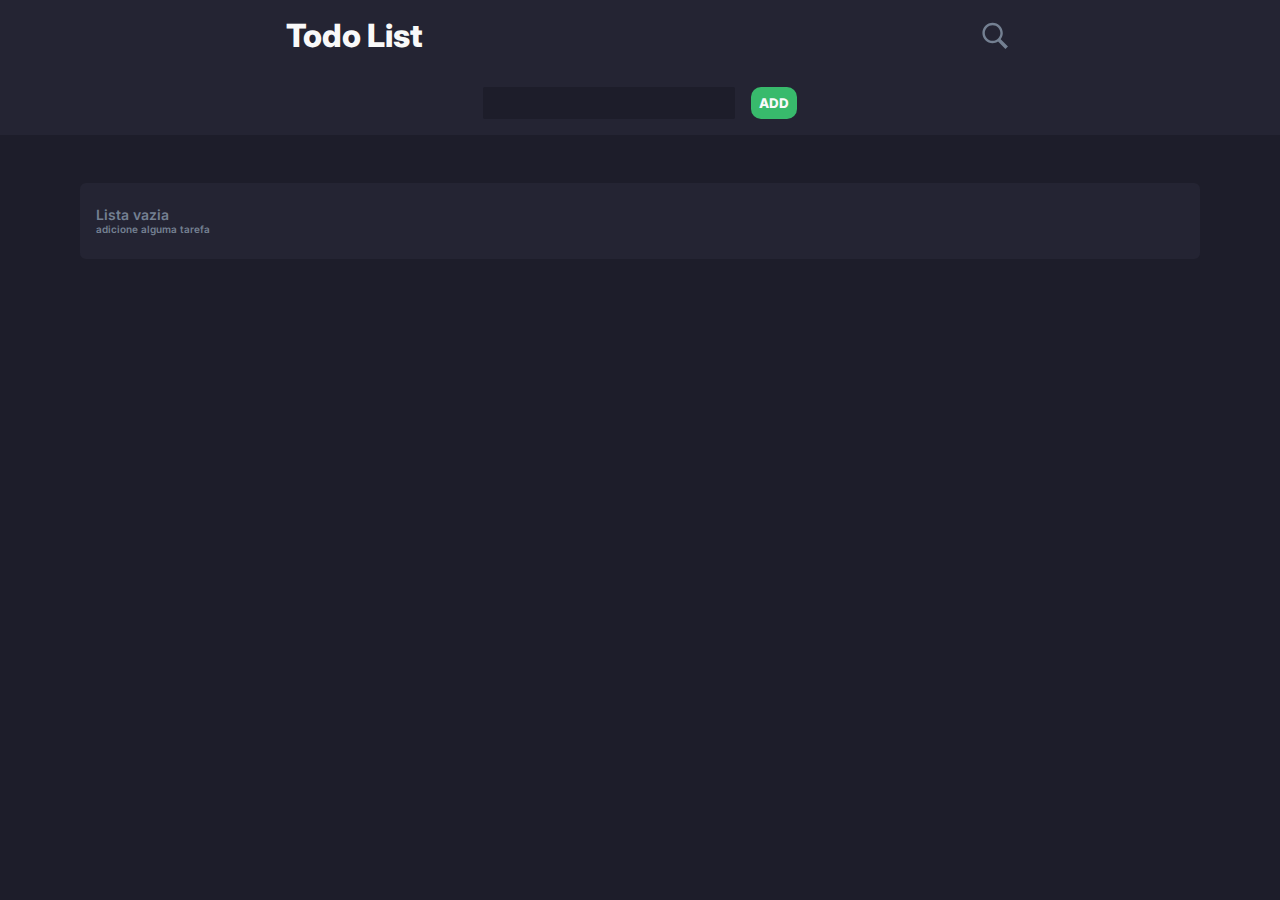
<file: P.L-projeto_final/index.html>
<!DOCTYPE html>
<html lang="en">
  <head>
    <meta charset="UTF-8" />
    <meta name="viewport" content="width=device-width, initial-scale=1.0" />
    <link rel="stylesheet" type="text/css" href="style.css" />
    <title>Final Project</title>
  </head>
  <body>
    <header class="header-container">
      <h1 class="" id="title">Todo List</h1>
      <button class="search-button" id="open-search-button">
        <svg
          xmlns="http://www.w3.org/2000/svg"
          x="0px"
          y="0px"
          width="30"
          height="30"
          viewBox="0 0 50 50"
        >
          <path
            d="M 21 3 C 11.601563 3 4 10.601563 4 20 C 4 29.398438 11.601563 37 21 37 C 24.355469 37 27.460938 36.015625 30.09375 34.34375 L 42.375 46.625 L 46.625 42.375 L 34.5 30.28125 C 36.679688 27.421875 38 23.878906 38 20 C 38 10.601563 30.398438 3 21 3 Z M 21 7 C 28.199219 7 34 12.800781 34 20 C 34 27.199219 28.199219 33 21 33 C 13.800781 33 8 27.199219 8 20 C 8 12.800781 13.800781 7 21 7 Z"
          ></path>
        </svg>
      </button>
      <input class="input-text hidden" id="search-input" type="text" placeholder="Busque por um ID">
      <button class="search-button hidden" id="search-button">
        <svg
          xmlns="http://www.w3.org/2000/svg"
          x="0px"
          y="0px"
          width="30"
          height="30"
          viewBox="0 0 50 50"
        >
          <path
            d="M 21 3 C 11.601563 3 4 10.601563 4 20 C 4 29.398438 11.601563 37 21 37 C 24.355469 37 27.460938 36.015625 30.09375 34.34375 L 42.375 46.625 L 46.625 42.375 L 34.5 30.28125 C 36.679688 27.421875 38 23.878906 38 20 C 38 10.601563 30.398438 3 21 3 Z M 21 7 C 28.199219 7 34 12.800781 34 20 C 34 27.199219 28.199219 33 21 33 C 13.800781 33 8 27.199219 8 20 C 8 12.800781 13.800781 7 21 7 Z"
          ></path>
        </svg>
      </button>
    </header>
    <main>
      <section>
        <div class="add-container" id="add-container">
          <input id="text-input" class="input-text" type="text" />
          <button id="add-button" class="ok-button" >ADD
          </button>
          <input id="text-update" class="input-text hidden" type="text" />
          <button id="update-button" class="ok-button hidden" >UPDATE</button>
        </div>
        <div class="list-container">
          <div class="task-list-container" id="task-list-container"></div>
        </div>
      </section>
    </main>
    <script src="index.js"></script>
  </body>
</html>
</file>
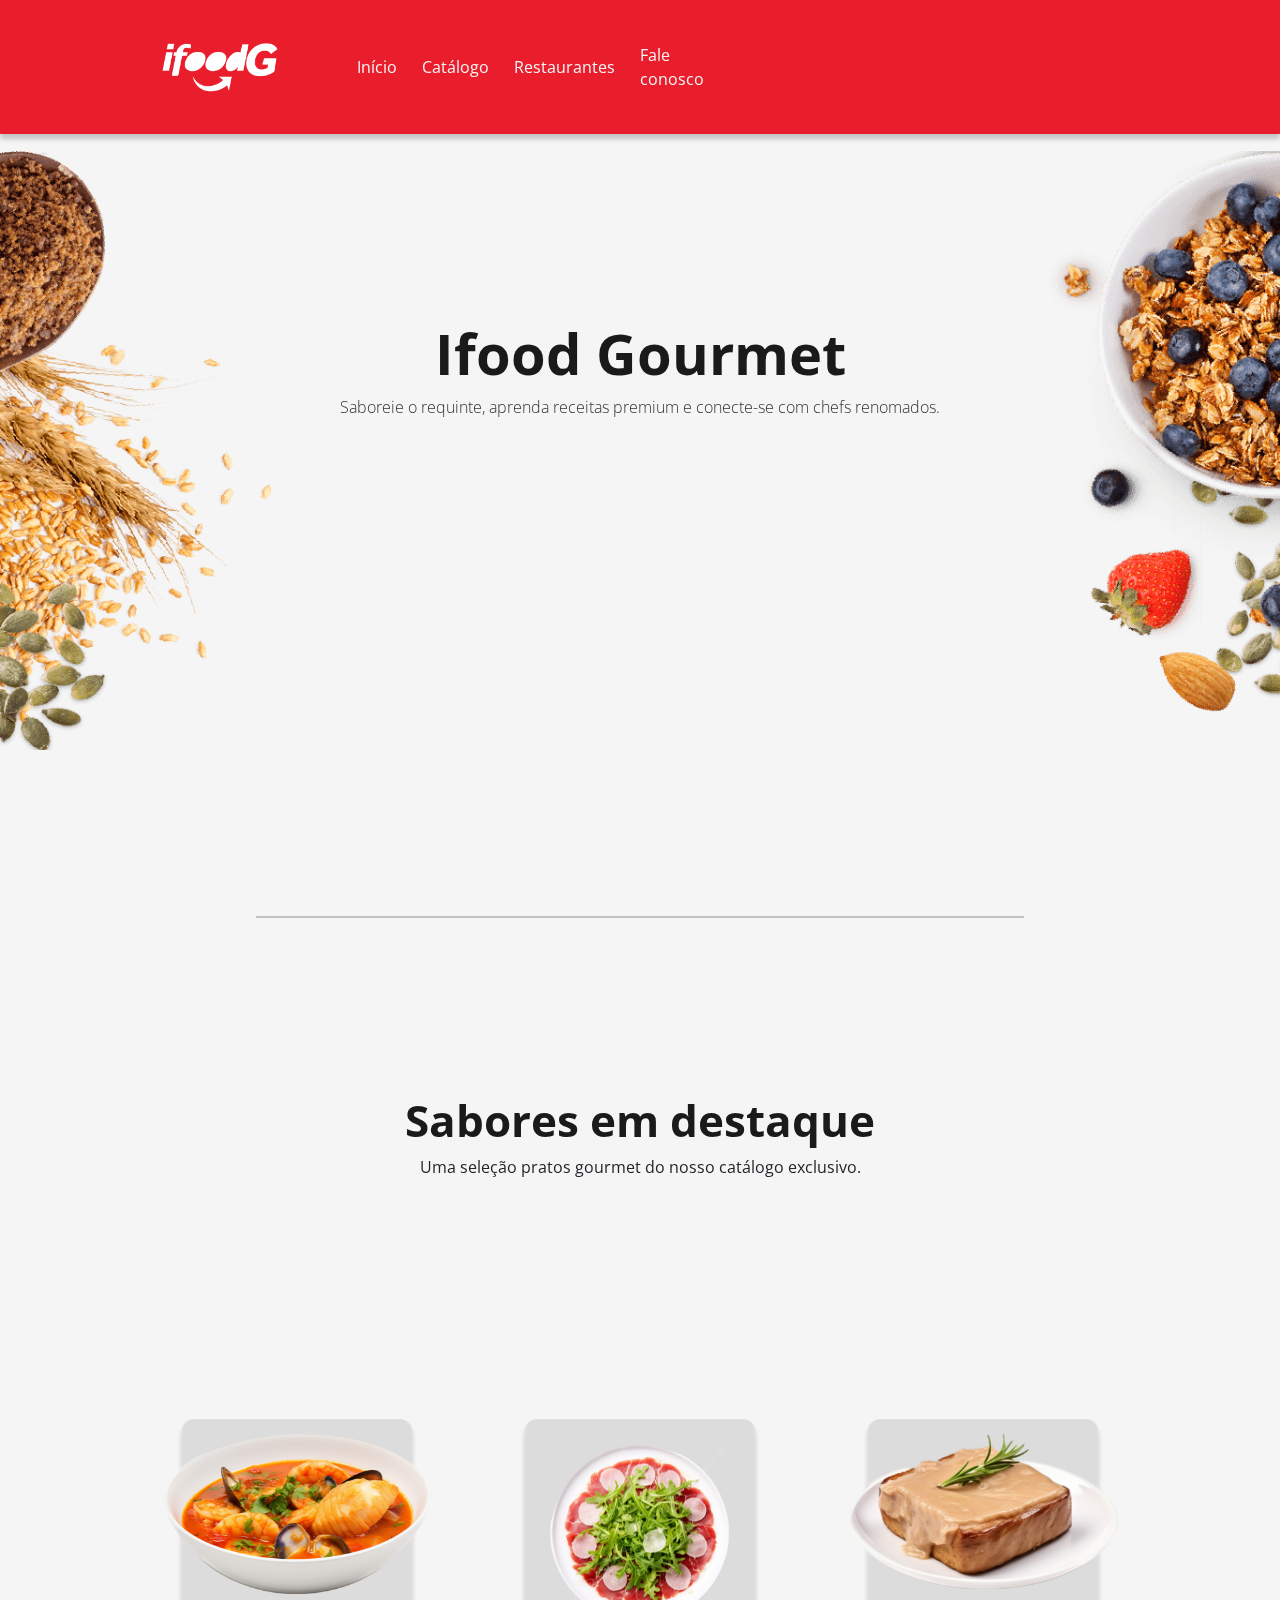
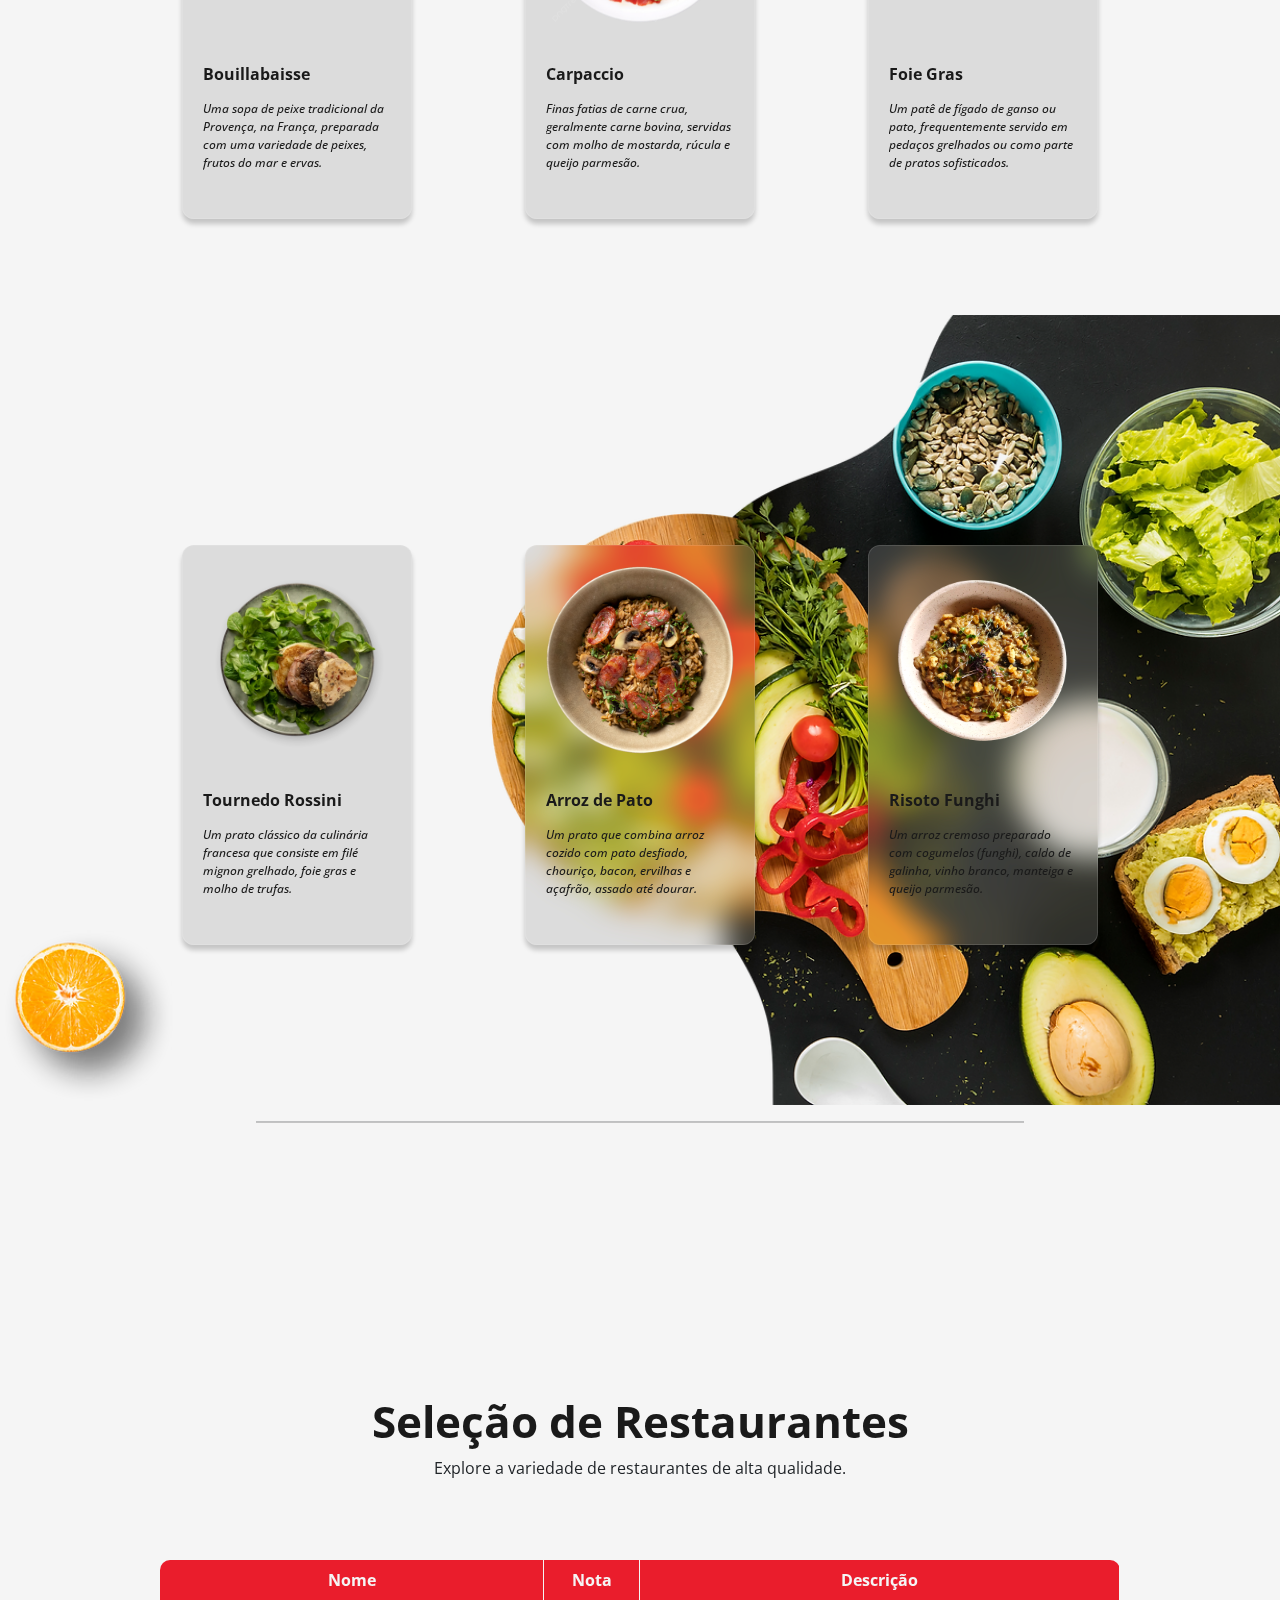
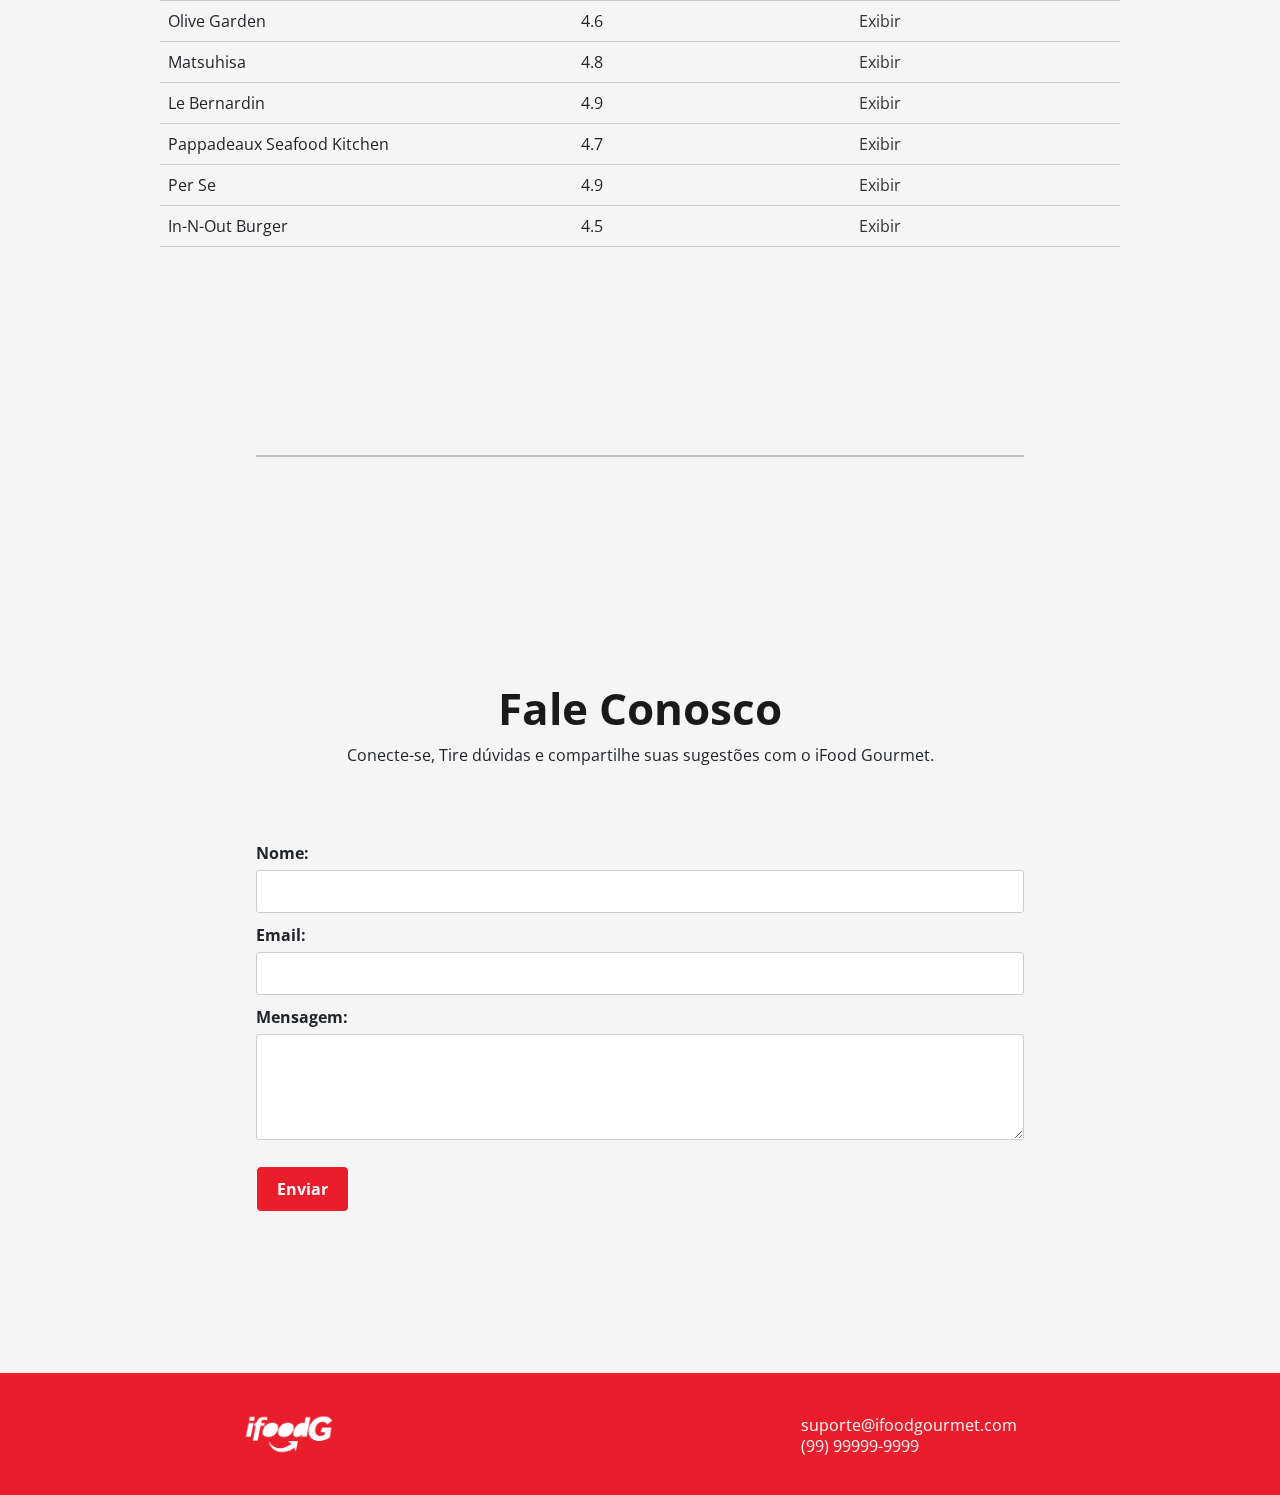
<file: projeto_final/index.html>
<!DOCTYPE html>
<html lang="en">
  <head>
    <meta charset="UTF-8" />
    <meta
      name="description"
      content="Explore sabores únicos, aprenda com receitas premium, conecte-se com a comunidade iFood e assista chefs renomados ao vivo. Uma nova dimensão gastronômica com iFood Gourmet."
    />
    <meta name="viewport" content="width=device-width, initial-scale=1.0" />
    <title>Ifood Gourmet: Explore, aprenda, desfrute</title>
    <link
      rel="stylesheet"
      href="https://cdn.jsdelivr.net/npm/bootstrap@5.3.0/dist/css/bootstrap.min.css"
    />
    <link rel="stylesheet" href="style.css" />
  </head>
  <body>
    <header>
      <div class="logo-container">
        <img src="assets/ifoodglogo.png" alt="" />
      </div>
      <div class="items-container">
        <ul>
          <li><a href="#home">Início</a></li>
          <li><a href="#catalog">Catálogo</a></li>
          <li><a href="#restaurants">Restaurantes</a></li>
          <li><a href="#contact">Fale conosco</a></li>
        </ul>
      </div>
      <div class="mobile-items-container">
        <input type="checkbox" id="menu-toggle" />
        <label for="menu-toggle" class="menu-button">
          <div class="bar"></div>
          <div class="bar"></div>
          <div class="bar"></div>
        </label>
        <nav>
          <ul>
            <li><a href="#home">Início</a></li>
            <li><a href="#catalog">Catálogo</a></li>
            <li><a href="#restaurants">Restaurantes</a></li>
            <li><a href="#contact">Fale conosco</a></li>
          </ul>
        </nav>
      </div>
    </header>

    <main>
      <section id="home" class="home-section">
        <div class="home-title">
          <h1>Ifood Gourmet</h1>
        </div>
        <div class="home-desc">
          <p>
            Saboreie o requinte, aprenda receitas premium e conecte-se com
            chefs renomados.
          </p>
        </div>
      </section>
      <div class="separator">
        <hr />
      </div>
      <section id="catalog" class="catalog-section">
        <div class="catalog-header">
          <h2>Sabores em destaque</h2>
          <p>Uma seleção pratos gourmet do nosso catálogo exclusivo.</p>
        </div>
        <div
          id="carouselExampleAutoplaying"
          class="carousel slide d-md-none"
          data-bs-ride="carousel"
        >
          <div class="carousel-inner">
            <div class="carousel-item active">
              <div class="card-carousel-container">
                <div class="card-container">
                  <div class="card-img">
                    <img src="assets/carpaccio.png" alt="prato de comida" />
                  </div>
                  <div class="card-item">
                    <h3>Carpaccio</h3>
                    <div class="card-item-desc-container">
                      <p>
                        Finas fatias de carne crua, geralmente carne bovina,
                        servidas com molho de mostarda, rúcula e queijo
                        parmesão.
                      </p>
                    </div>
                  </div>
                </div>
              </div>
            </div>
            <div class="carousel-item">
              <div class="card-carousel-container">
                <div class="card-container">
                  <div class="card-img">
                    <img src="assets/foie-gras.webp" alt="prato de comida" />
                  </div>
                  <div class="card-item">
                    <h3>Foie Gras</h3>
                    <div class="card-item-desc-container">
                      <p>
                        Um patê de fígado de ganso ou pato, frequentemente
                        servido em pedaços grelhados ou como parte de pratos
                        sofisticados.
                      </p>
                    </div>
                  </div>
                </div>
              </div>
            </div>
            <div class="carousel-item">
              <div class="card-carousel-container">
                <div class="card-container">
                  <div class="card-img">
                    <img
                      src="assets/bouillabaisse.webp"
                      alt="prato de comida"
                    />
                  </div>
                  <div class="card-item">
                    <h3>Bouillabaisse</h3>
                    <div class="card-item-desc-container">
                      <p>
                        Uma sopa de peixe tradicional da Provença, na França,
                        preparada com uma variedade de peixes, frutos do mar e
                        ervas.
                      </p>
                    </div>
                  </div>
                </div>
              </div>
            </div>
            <div class="carousel-item">
              <div class="card-carousel-container">
                <div class="card-container">
                  <div class="card-img">
                    <img
                      src="assets/tournedo-rossini.webp"
                      alt="prato de comida"
                    />
                  </div>
                  <div class="card-item">
                    <h3>Tournedo Rossini</h3>
                    <div class="card-item-desc-container">
                      <p>
                        Um prato clássico da culinária francesa que consiste em
                        filé mignon grelhado, foie gras e molho de trufas.
                      </p>
                    </div>
                  </div>
                </div>
              </div>
            </div>
            <div class="carousel-item">
              <div class="card-carousel-container">
                <div class="card-container">
                  <div class="card-img">
                    <img src="assets/arroz-de-pato.png" alt="prato de comida" />
                  </div>
                  <div class="card-item">
                    <h3>Arroz de Pato</h3>
                    <div class="card-item-desc-container">
                      <p>
                        Um prato que combina arroz cozido com pato desfiado,
                        chouriço, bacon, ervilhas e açafrão, assado até dourar.
                      </p>
                    </div>
                  </div>
                </div>
              </div>
            </div>
          </div>
          <button
            class="carousel-control-prev"
            type="button"
            data-bs-target="#carouselExampleAutoplaying"
            data-bs-slide="prev"
          >
            <span class="carousel-control-prev-icon" aria-hidden="true"></span>
            <span class="visually-hidden">Previous</span>
          </button>
          <button
            class="carousel-control-next"
            type="button"
            data-bs-target="#carouselExampleAutoplaying"
            data-bs-slide="next"
          >
            <span class="carousel-control-next-icon" aria-hidden="true"></span>
            <span class="visually-hidden">Next</span>
          </button>
        </div>
        <div class="catalog-desk">
          <div class="card-carousel-container">
            <div class="card-container">
              <div class="card-img">
                <img src="assets/bouillabaisse.webp" alt="prato de comida" />
              </div>
              <div class="card-item">
                <h3>Bouillabaisse</h3>
                <div class="card-item-desc-container">
                  <p>
                    Uma sopa de peixe tradicional da Provença, na França,
                    preparada com uma variedade de peixes, frutos do mar e
                    ervas.
                  </p>
                </div>
              </div>
            </div>
          </div>
          <div class="card-carousel-container">
            <div class="card-container">
              <div class="card-img">
                <img src="assets/carpaccio.png" alt="prato de comida" />
              </div>
              <div class="card-item">
                <h3>Carpaccio</h3>
                <div class="card-item-desc-container">
                  <p>
                    Finas fatias de carne crua, geralmente carne bovina,
                    servidas com molho de mostarda, rúcula e queijo parmesão.
                  </p>
                </div>
              </div>
            </div>
          </div>
          <div class="card-carousel-container">
            <div class="card-container">
              <div class="card-img">
                <img src="assets/foie-gras.webp" alt="prato de comida" />
              </div>
              <div class="card-item">
                <h3>Foie Gras</h3>
                <div class="card-item-desc-container">
                  <p>
                    Um patê de fígado de ganso ou pato, frequentemente servido
                    em pedaços grelhados ou como parte de pratos sofisticados.
                  </p>
                </div>
              </div>
            </div>
          </div>
          <div class="card-carousel-container">
            <div class="card-container">
              <div class="card-img">
                <img src="assets/tournedo-rossini.webp" alt="prato de comida" />
              </div>
              <div class="card-item">
                <h3>Tournedo Rossini</h3>
                <div class="card-item-desc-container">
                  <p>
                    Um prato clássico da culinária francesa que consiste em filé
                    mignon grelhado, foie gras e molho de trufas.
                  </p>
                </div>
              </div>
            </div>
          </div>
          <div class="card-carousel-container">
            <div class="card-container">
              <div class="card-img">
                <img src="assets/arroz-de-pato.png" alt="prato de comida" />
              </div>
              <div class="card-item">
                <h3>Arroz de Pato</h3>
                <div class="card-item-desc-container">
                  <p>
                    Um prato que combina arroz cozido com pato desfiado,
                    chouriço, bacon, ervilhas e açafrão, assado até dourar.
                  </p>
                </div>
              </div>
            </div>
          </div>
          <div class="card-carousel-container">
            <div class="card-container">
              <div class="card-img">
                <img src="assets/risoto-funghi.png" alt="prato de comida" />
              </div>
              <div class="card-item">
                <h3>Risoto Funghi</h3>
                <div class="card-item-desc-container">
                  <p>
                    Um arroz cremoso preparado com cogumelos (funghi), caldo de
                    galinha, vinho branco, manteiga e queijo parmesão.
                  </p>
                </div>
              </div>
            </div>
          </div>
        </div>
      </section>
      <div class="separator">
        <hr />
      </div>
      <section id="restaurants" class="restaurants-section">
        <div class="restaurants-header">
          <h2>Seleção de Restaurantes</h2>
          <p>Explore a variedade de restaurantes de alta qualidade.</p>
        </div>
        <table class="rest-table">
          <tr>
            <th>Nome</th>
            <th>Nota</th>
            <th>Descrição</th>
          </tr>

          <tr>
            <td>Olive Garden</td>
            <td>4.6</td>
            <td>
              <input
                type="checkbox"
                class="description-checkbox"
                id="description-olive-garden"
              />
              <label
                for="description-olive-garden"
                class="show-description-label"
                >Exibir</label
              >
              <div class="description-content">
                <p>
                  Restaurante italiano conhecido por suas massas e pães frescos.
                </p>
              </div>
            </td>
          </tr>

          <tr>
            <td>Matsuhisa</td>
            <td>4.8</td>
            <td>
              <input
                type="checkbox"
                class="description-checkbox"
                id="description-matsuhisa"
              />
              <label for="description-matsuhisa" class="show-description-label"
                >Exibir</label
              >
              <div class="description-content">
                <p>
                  Um restaurante de comida japonesa de alta qualidade criado
                  pelo renomado chef Nobu Matsuhisa.
                </p>
              </div>
            </td>
          </tr>

          <tr>
            <td>Le Bernardin</td>
            <td>4.9</td>
            <td>
              <input
                type="checkbox"
                class="description-checkbox"
                id="description-le-bernardin"
              />
              <label
                for="description-le-bernardin"
                class="show-description-label"
                >Exibir</label
              >
              <div class="description-content">
                <p>
                  Restaurante com três estrelas Michelin especializado em frutos
                  do mar e peixes.
                </p>
              </div>
            </td>
          </tr>
          <tr>
            <td>Pappadeaux Seafood Kitchen</td>
            <td>4.7</td>
            <td>
              <input
                type="checkbox"
                class="description-checkbox"
                id="description-pappadeaux"
              />
              <label for="description-pappadeaux" class="show-description-label"
                >Exibir</label
              >
              <div class="description-content">
                <p>
                  Um restaurante especializado em frutos do mar e culinária
                  cajun.
                </p>
              </div>
            </td>
          </tr>

          <tr>
            <td>Per Se</td>
            <td>4.9</td>
            <td>
              <input
                type="checkbox"
                class="description-checkbox"
                id="description-per-se"
              />
              <label for="description-per-se" class="show-description-label"
                >Exibir</label
              >
              <div class="description-content">
                <p>
                  Um renomado restaurante de alta gastronomia localizado em Nova
                  York.
                </p>
              </div>
            </td>
          </tr>

          <tr>
            <td>In-N-Out Burger</td>
            <td>4.5</td>
            <td>
              <input
                type="checkbox"
                class="description-checkbox"
                id="description-in-n-out"
              />
              <label for="description-in-n-out" class="show-description-label"
                >Exibir</label
              >
              <div class="description-content">
                <p>
                  Uma cadeia de fast food famosa por seus hambúrgueres e batatas
                  fritas.
                </p>
              </div>
            </td>
          </tr>
        </table>
      </section>
      <div class="separator">
        <hr />
      </div>
      <section id="contact" class="contact-section">
        <div class="contact-header">
          <h2>Fale Conosco</h2>
          <p>Conecte-se, Tire dúvidas e compartilhe suas sugestões com o iFood Gourmet.</p>
        </div>
        <div class="form-container">
          <form onsubmit="onSubmit()">
            <label for="name">Nome:</label>
            <input type="text" id="name" name="name" required />

            <label for="email">Email:</label>
            <input type="email" id="email" name="email" required />

            <label for="message">Mensagem:</label>
            <textarea id="message" name="message" rows="4" required></textarea>

            <button type="submit">Enviar</button>
          </form>
        </div>
      </section>
    </main>
    <footer>
      <div class="logo-container">
        <img src="assets/ifoodglogo.png" alt="" />
      </div>
      <div class="suport-container">
        <p>suporte@ifoodgourmet.com</p>
        <p>(99) 99999-9999</p>
      </div>
    </footer>
    <script>
      function onSubmit() {
        alert("Feedback enviado com sucesso!");
      }
    </script>
    <script src="https://code.jquery.com/jquery-3.6.0.min.js"></script>
    <script src="https://cdn.jsdelivr.net/npm/bootstrap@5.3.0/dist/js/bootstrap.bundle.min.js"></script>
  </body>
</html>
</file>
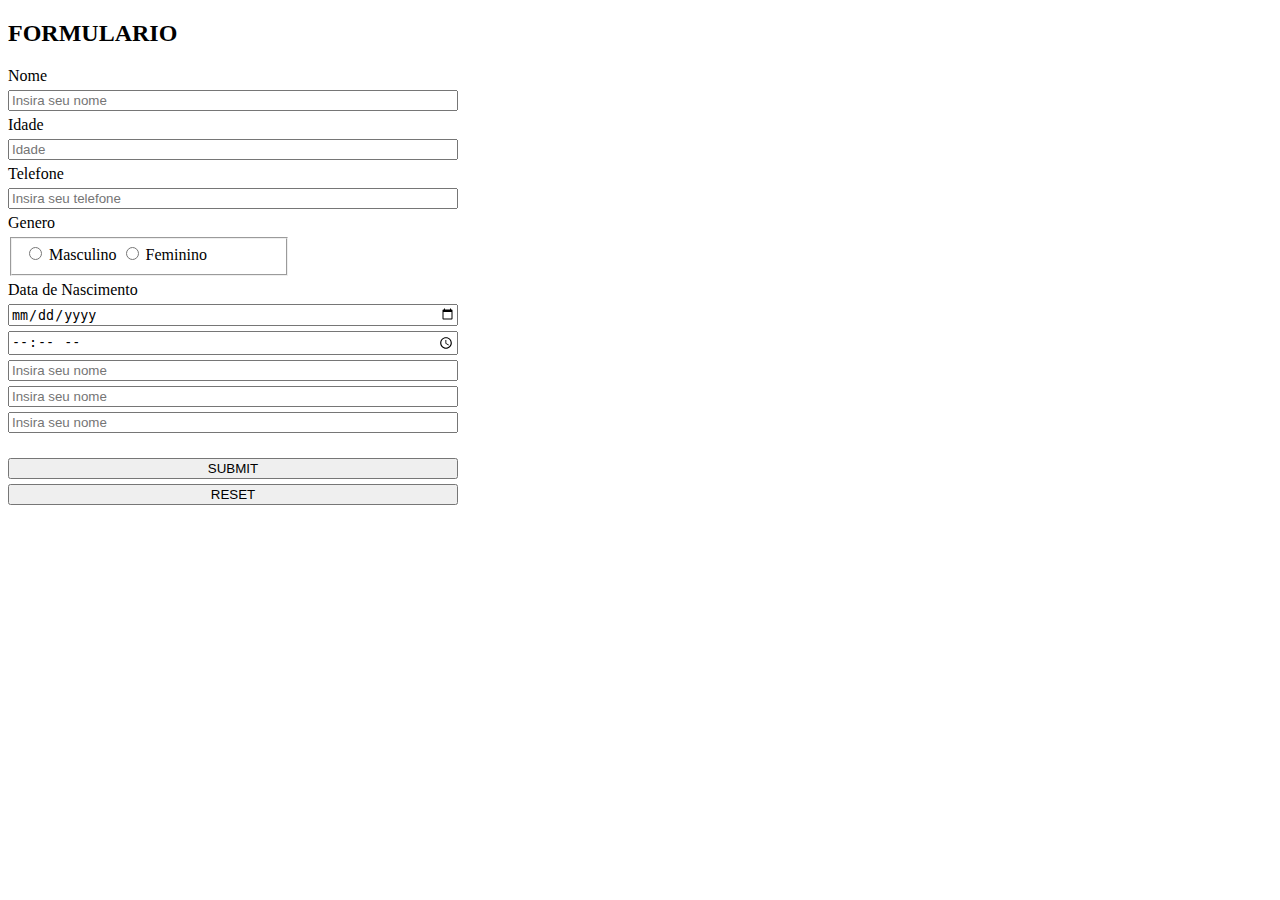
<file: aula02/ex02/index.html>
<!DOCTYPE html>
<html lang="en">
<head>
    <meta charset="UTF-8">
    <meta name="viewport" content="width=device-width, initial-scale=1.0">
    <title>Formulario</title>
</head>
<body>
    <h2>FORMULARIO</h2>
    <form action="submit" style="display: flex; flex-direction: column; width: 450px; gap: 5px;">
        <label for="nome"> Nome</label>
        <input type="text" name="nome" placeholder="Insira seu nome">
        <label for="idade"> Idade</label>
        <input type="text" name="idade" placeholder="Idade">
        <label for="tel"> Telefone</label>
        <input type="text" name="tel" placeholder="Insira seu telefone" required>
        <label for="genero"> Genero</label>
        <fieldset style="width: 250px;">
            <input type="radio" name="genero" > Masculino</input>
            <input type="radio" name="genero" > Feminino</input>
        </fieldset>
        <label for="genero"> Data de Nascimento</label>
        <input type="date">
        <input type="time">
        <input type="text" placeholder="Insira seu nome">
        <input type="text" placeholder="Insira seu nome">
        <input type="text" placeholder="Insira seu nome">

        <button type="submit" style="margin-top: 20px;" >SUBMIT</button>
        <button type="reset">RESET</button>
    </form>
    
</body>
</html>
</file>
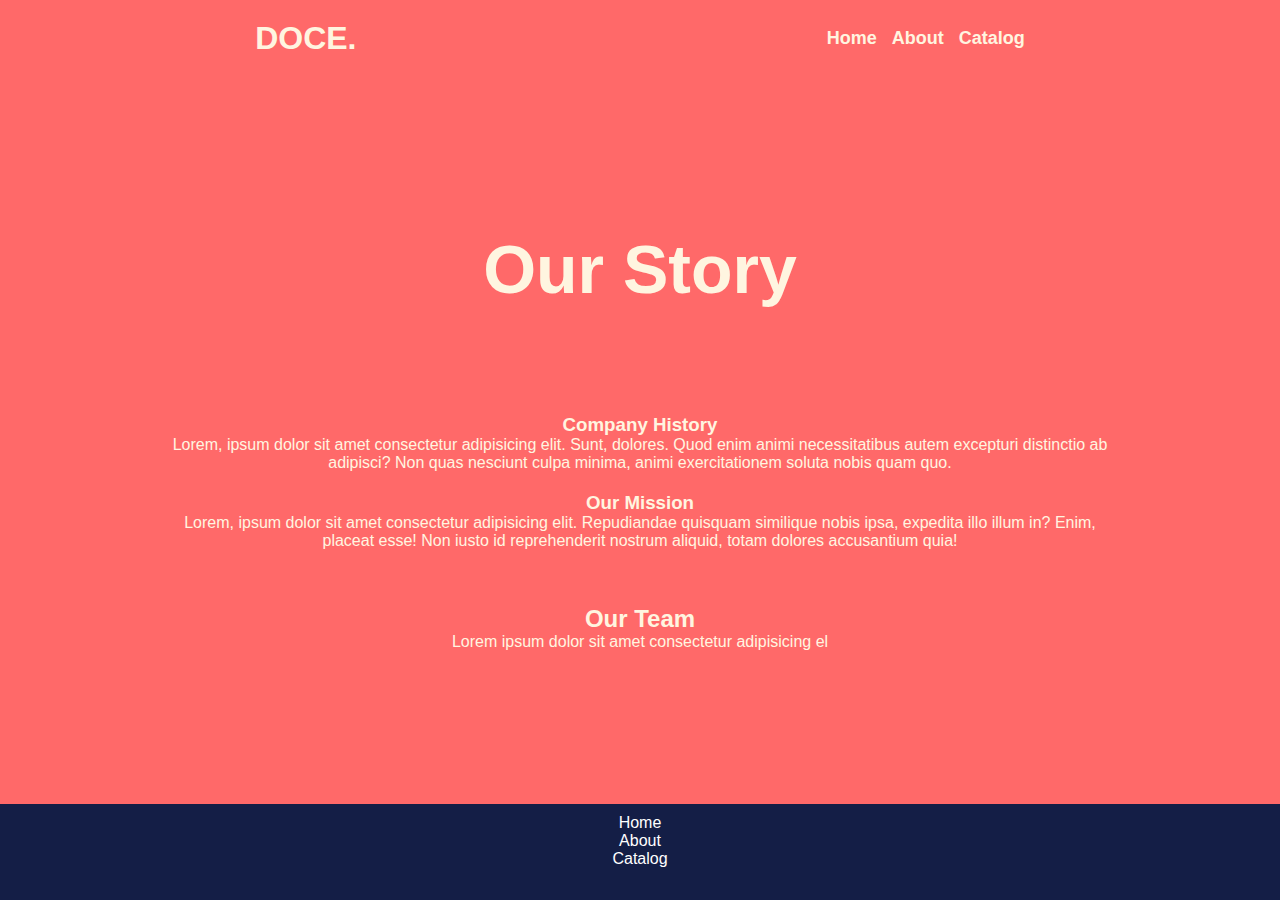
<file: aula04/about.html>
<!DOCTYPE html>
<html lang="en">
<head>
    <meta charset="UTF-8">
    <meta name="viewport" content="width=device-width, initial-scale=1.0">
    <title>Doces</title>
    <link rel="stylesheet" href="style.css">
</head>
<body>
    <header>
        <div>
            <div id="logo">
                <h1>DOCE.</h1>
            </div>
            <nav>
                <ul class="link-format">
                    <li><a href="/ADA_repo/aula04/home.html">Home</a></li>
                    <li><a href="#about-page">About</a></li>
                    <li><a href="/ADA_repo/aula04/catalog.html">Catalog</a></li>
                </ul>
            </nav>
        </div>        
    </header>
    <main class="about-main">
        
        <section class="about-section">
            <h2>Our Story</h2>
            <article>
                <h3>Company History</h3>
                <p>Lorem, ipsum dolor sit amet consectetur adipisicing elit. Sunt, dolores. Quod enim animi necessitatibus autem excepturi distinctio ab adipisci? Non quas nesciunt culpa minima, animi exercitationem soluta nobis quam quo.</p>
            </article>
            <article>
                <h3>Our Mission</h3>
                <p>Lorem, ipsum dolor sit amet consectetur adipisicing elit. Repudiandae quisquam similique nobis ipsa, expedita illo illum in? Enim, placeat esse! Non iusto id reprehenderit nostrum aliquid, totam dolores accusantium quia!</p>
            </article>
        </section>
        <aside>
            <h2>Our Team</h2>
            <p>Lorem ipsum dolor sit amet consectetur adipisicing el</p>
        </aside>
    </main>
    <footer>
        <table>
            <tr>
              <ul>
                <li><a href="/ADA_repo/aula04/home.html">Home</a></li>
                <li><a href="#about.html">About</a></li>
                <li><a href="/ADA_repo/aula04/catalog.html">Catalog</a></li>
              </ul>
            </tr>
          </table>
    </footer>
</body>
</html>
</file>
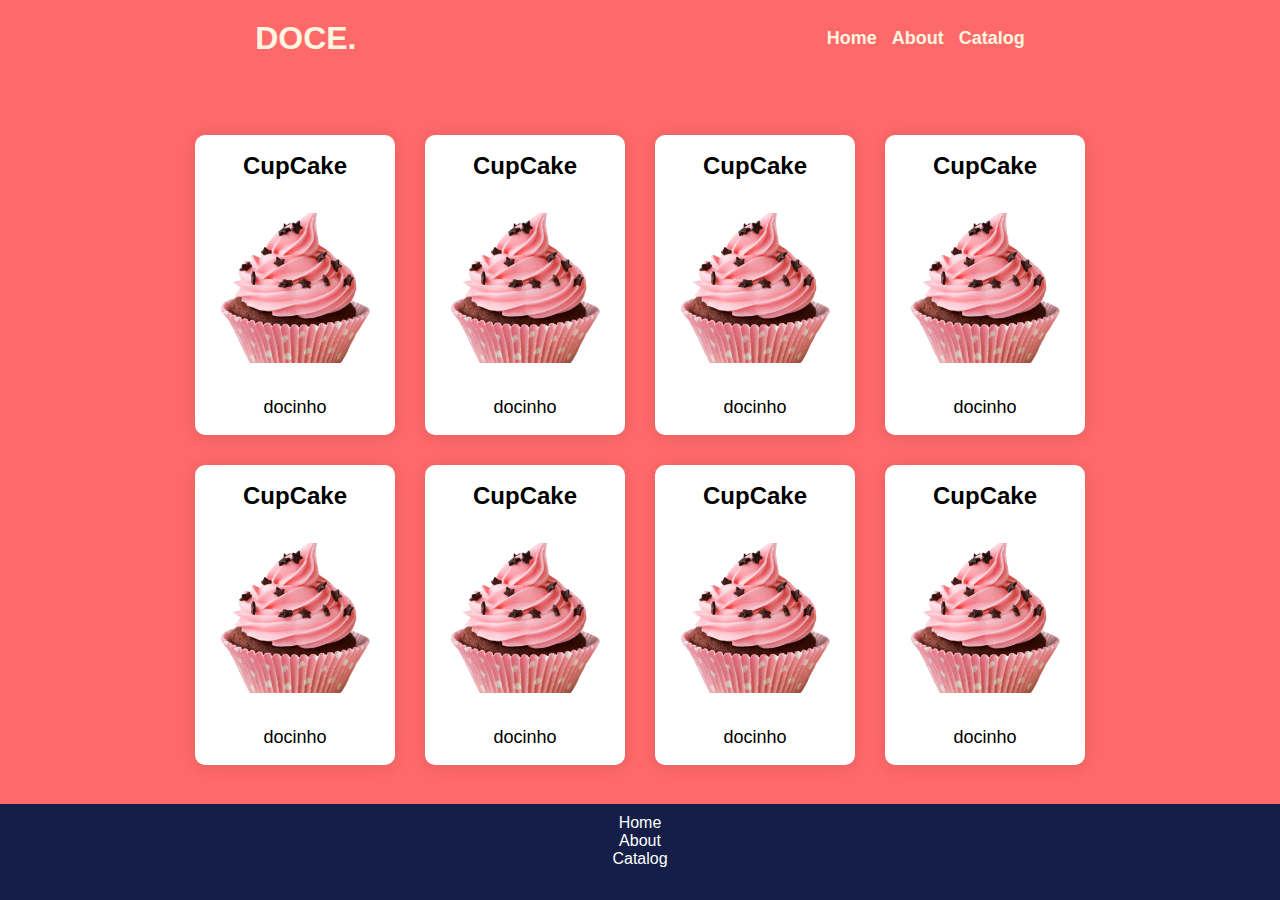
<file: aula04/catalog.html>
<!DOCTYPE html>
<html lang="en">
  <head>
    <meta charset="UTF-8" />
    <meta name="viewport" content="width=device-width, initial-scale=1.0" />
    <title>Doces</title>
    <link rel="stylesheet" href="style.css" />
  </head>
  <body>
    <header>
      <div>
        <div id="logo">
          <h1>DOCE.</h1>
        </div>
        <nav>
          <ul class="link-format">
            <li><a href="/ADA_repo/aula04/home.html">Home</a></li>
            <li><a href="/ADA_repo/aula04/about.html">About</a></li>
            <li><a href="#catalog-page">Catalog</a></li>
          </ul>
        </nav>
      </div>
    </header>
    <main>
      <section id="home-page" class="catalog-section">
        <div class="catalog-card">
          <div class="catalog-card-title">CupCake</div>
          <div class="catalog-card-img"></div>
          <div class="catolog-card-price">docinho</div>
        </div>
        <div class="catalog-card">
          <div class="catalog-card-title">CupCake</div>
          <div class="catalog-card-img"></div>
          <div class="catolog-card-price">docinho</div>
        </div>
        <div class="catalog-card">
          <div class="catalog-card-title">CupCake</div>
          <div class="catalog-card-img"></div>
          <div class="catolog-card-price">docinho</div>
        </div>
        <div class="catalog-card">
          <div class="catalog-card-title">CupCake</div>
          <div class="catalog-card-img"></div>
          <div class="catolog-card-price">docinho</div>
        </div>
        <div class="catalog-card">
          <div class="catalog-card-title">CupCake</div>
          <div class="catalog-card-img"></div>
          <div class="catolog-card-price">docinho</div>
        </div>
        <div class="catalog-card">
          <div class="catalog-card-title">CupCake</div>
          <div class="catalog-card-img"></div>
          <div class="catolog-card-price">docinho</div>
        </div>
        <div class="catalog-card">
          <div class="catalog-card-title">CupCake</div>
          <div class="catalog-card-img"></div>
          <div class="catolog-card-price">docinho</div>
        </div>
        <div class="catalog-card">
          <div class="catalog-card-title">CupCake</div>
          <div class="catalog-card-img"></div>
          <div class="catolog-card-price">docinho</div>
        </div>
      </section>
    </main>
    <footer>
      <table>
        <tr>
          <ul>
            <li><a href="/ADA_repo/aula04/home.html">Home</a></li>
            <li><a href="/ADA_repo/aula04/about.html">About</a></li>
            <li><a href="#catalog-page">Catalog</a></li>
          </ul>
        </tr>
      </table>
    </footer>
  </body>
</html>
</file>
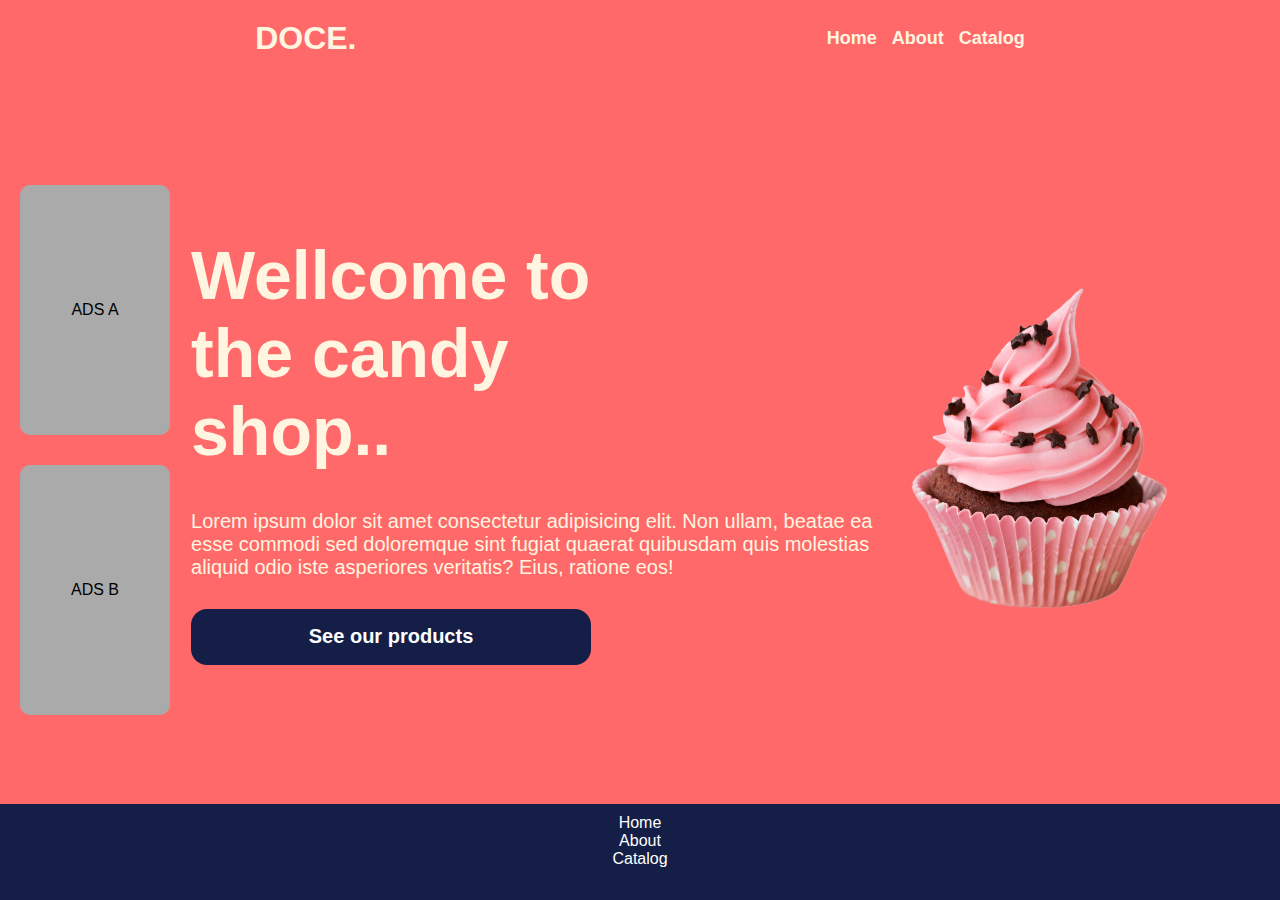
<file: aula04/home.html>
<!DOCTYPE html>
<html lang="en">
  <head>
    <meta charset="UTF-8" />
    <meta name="viewport" content="width=device-width, initial-scale=1.0" />
    <title>Doces</title>
    <link rel="stylesheet" href="style.css" />
  </head>
  <body>
    <header>
      <div>
        <div id="logo">
          <h1>DOCE.</h1>
        </div>
        <nav>
          <ul class="link-format">
            <li><a href="#home-page">Home</a></li>
            <li><a href="/ADA_repo/aula04/about.html">About</a></li>
            <li><a href="/ADA_repo/aula04/catalog.html">Catalog</a></li>
          </ul>
        </nav>
      </div>
    </header>
    <main>
      <aside>
        <div class="card-ads">ADS A</div>
        <div class="card-ads">ADS B</div>
      </aside>
      <section id="home-page" class="home-section">
        <div class="table-main">
          <div class="table-cell-left info-section">
            <h2 class="title">Wellcome to the candy shop..</h2>
            <p class="description">
              Lorem ipsum dolor sit amet consectetur adipisicing elit. Non
              ullam, beatae ea esse commodi sed doloremque sint fugiat quaerat
              quibusdam quis molestias aliquid odio iste asperiores veritatis?
              Eius, ratione eos!
            </p>
            <button class="generic-button">
              <a href="/ADA_repo/aula04/catalog.html">See our products</a>
            </button>
          </div>
          <figure class="table-cell-right">
            <img
              class="general-image"
              src="./assets/imgs/cup.png"
              alt="Um cupcake rosa"
            />
          </figure>
        </div>
      </section>
    </main>
    <footer>
      <table>
        <tr>
          <ul>
            <li><a href="#home-page">Home</a></li>
            <li><a href="/ADA_repo/aula04/about.html">About</a></li>
            <li><a href="/ADA_repo/aula04/catalog.html">Catalog</a></li>
          </ul>
        </tr>
      </table>
    </footer>
  </body>
</html>
</file>
<file: P.L-projeto_final/style.css>
@import url("https://fonts.googleapis.com/css2?family=Inter:wght@400;600;800&display=swap");

:root {
  --green: #38ba6c;
  --background: #1d1d2a;
  --gray-background: #242433;
  --text-color: #748092;
  --white: #f9f9f9;
  --red: #d9534f;
  --yellow: #f3cf34;
}

* {
  font-family: "Inter", sans-serif;
  margin: 0;
  padding: 0;
}

body,
html {
  scroll-behavior: smooth;
  box-sizing: border-box;
}

body {
  width: 100%;
  height: 100%;
  background-color: var(--background);
  color: var(--white);
}

section {
  display: flex;
  flex-direction: column;
  justify-content: center;
  align-items: center;
}

button {
  display: flex;
  justify-content: center;
  align-items: center;
  background-color: transparent;
  border: none;
}

/* Header */

.header-container {
  width: 100%;
  max-width: 100%;
  min-height: 4rem;
  background-color: var(--gray-background);

  display: flex;
  justify-content: space-around;
  align-items: center;
}

.header-container h1 {
  font-weight: 800;
  padding: 1rem;
}

/* END Header */

/* Add area */
.add-container {
  width: 100%;
  min-height: 4rem;
  background-color: var(--gray-background);
  margin-bottom: 2rem;
  display: flex;
  flex-direction: row;
  justify-content: center;
  gap: 1rem;
  align-items: center;
}

.input-text {
  background-color: var(--background);
  border: none;
  border-radius: 2px;
  min-width: 230px;
  min-height: 1.95rem;
  color: var(--white);
  padding: 0 0.7rem;
  font-weight: 600;
}

/* END add area*/

/* Tasks */

.list-container {
  width: 100%;
  max-height: 31rem;
  padding: 1rem 0;
  overflow-y: scroll;
}
.task-list-container {
  min-width: 100%;

  display: flex;
  flex-direction: column;
  justify-content: flex-start;
  align-items: center;
  gap: 0.8rem;
}

.task-card {
  min-width: 85%;
  border-radius: 6px;
  min-height: 2rem;
  background-color: var(--gray-background);
  padding: 1rem;
}

.task {
  display: flex;
  flex-direction: row;
  gap: 1rem;
  align-items: center;
  justify-content: space-between;
  margin: 0.456rem 0;
}

.task .task-item {
  display: flex;
  flex-direction: row;
  align-items: center;
  font-size: 14px;
  color: var(--text-color);
  font-weight: 600;
  gap: 0.645rem;
  
}

.task .task-item .task-desc {
  display: flex;
  flex-direction: column;
  
}

.task .task-item .task-desc .task-id {
  font-size: 10px;
}

.task .task-icons {
  display: flex;
  gap: 0.5rem;
}

.trash-button {
  fill: var(--red);
}

.edit-button {
  fill: var(--text-color);
}

.ok-button {
  background-color: var(--green);
  font-weight: 800;
  color: var(--white);
  padding: 0.5rem;
  border-radius: 10px;
}

.search-button {
  fill: var(--text-color);
}

input[type="checkbox"] {
  -webkit-appearance: none;
  appearance: none;
  background-color: transparent;
  margin: 0;

  width: 1em;
  height: 1em;
  border: 0.28em solid var(--yellow);
  border-radius: 1em;
  transform: translateY(0.175em);

  display: grid;
  place-content: center;
}

input[type="checkbox"]::before {
  content: "";
  width: 1em;
  height: 1em;
  transform: scale(0);
  transition: 90ms transform ease-in-out;
  box-shadow: inset 1em 1em var(--green);
}

input[type="checkbox"]:checked::before {
  transform: scale(1);
  border-radius: 1em;
}

input[type="checkbox"]:checked + .task-desc label {
  color: var(--text-color);
  text-decoration: line-through;
}
/*END Tasks*/

.hidden {
  visibility: hidden;
  position: absolute;
  inset: 0;
}
</file>
<file: projeto_final/style.css>
@import url("https://fonts.googleapis.com/css2?family=Open+Sans:wght@300;500;700&display=swap");

:root {
  --primary-color: #ea1d2c;
  --dark-color: #333333;
  --grey-color: #c5c5c5;
  --light-color: #f5f5f5;
}

* {
  margin: 0;
  padding: 0;
  box-sizing: border-box;
  font-family: "Open Sans";
  scroll-behavior: smooth;
}

body {
  width: 100%;
  height: 100%;
}

a {
  text-decoration: none;
  color: var(--light-color);
}

h1 {
  font-weight: 700;
  color: #1a1a1a;
  font-size: 36px;
}

h2 {
  font-weight: 700;
  color: #1a1a1a;
  font-size: 24px;
}

h3 {
  font-weight: 700;
  color: #1a1a1a;
  font-size: 16px;
}

@media screen and (min-width: 720px) {
  h1 {
    font-size: 56px;
  }

  h2 {
    font-size: 44px;
  }

  h3 {
    font-size: 26px;
  }
}

.separator {
  width: 100%;
  display: flex;
  justify-content: center;
}

hr {
  background-color: var(--dark-color);
  width: 60%;
  height: 2px;
}

/* HEADER */

header {
  width: 100vw;
  background-color: var(--primary-color);
  display: flex;
  flex-direction: row;
  align-items: center;
  justify-content: space-between;
  padding: 35px;
  position: fixed;
  z-index: 10;
  box-shadow: 0px 5px 5px rgba(0, 0, 0, 0.2);
}

.logo-container {
  display: flex;
  align-items: center;
  justify-content: center;
}

.logo-container img {
  background-position: center;
  background-size: contain;
  width: 90px;
}

header .items-container {
  display: none;
}

header .mobile-items-container input {
  display: none;
}

header .mobile-items-container nav {
  background-color: var(--primary-color);
  position: fixed;
  top: 0;
  right: -200px;
  width: 200px;
  height: 0px;
  overflow: hidden;
  padding: 80px 0 0 10px;
  transition: right 0.3s, height 0.3s;
}

header .mobile-items-container nav ul {
  list-style: none;
  padding: 0;
}

header .mobile-items-container nav ul li {
  margin-bottom: 20px;
  opacity: 0;
  transition: opacity 0.3s;
}

.menu-button {
  display: block;
  width: 30px;
  height: 30px;
  position: fixed;
  top: 30px;
  right: 35px;
  cursor: pointer;
  z-index: 2;
}

.bar {
  width: 30px;
  height: 5px;
  background-color: var(--light-color);
  margin: 6px 0;
  transition: ease-in-out 0.4s;
}

#menu-toggle:checked + .menu-button + nav {
  right: 0;
  height: 260px;
}

#menu-toggle:checked + .menu-button + nav ul li {
  opacity: 1;
}

/* END HEADER */

/* DESK HEADER */

@media screen and (min-width: 720px) {
  header {
    width: 100vw;
    background-color: var(--primary-color);
    display: flex;
    flex-direction: row;
    align-items: center;
    justify-content: flex-start;
    padding: 40px;
    padding-left: 160px !important;
    position: fixed;
    gap: 45px;
  }

  header .logo-container {
    display: flex;
    align-items: center;
    justify-content: center;
  }

  header .logo-container img {
    background-position: center;
    background-size: contain;
    width: 120px;
  }

  header .items-container {
    display: flex;
    width: 35%;
    align-items: center;
    justify-content: flex-start;
  }

  header .mobile-items-container {
    display: none;
  }

  header .items-container ul {
    display: flex;
    list-style: none;
    gap: 25px;
    align-items: center;
    justify-content: center;
    margin: 0;
  }
}
/* END DESK HEADER */

/* MAIN*/
main {
  width: 100%;
  min-height: 100vh;
  background-color: var(--light-color);
}

/* HOME*/

.home-section {
  background-color: transparent;
  background-image: url("assets/background-mobile.png");
  background-position: center;
  background-repeat: no-repeat;
  background-size: cover;
  display: flex;
  flex-direction: column;
  justify-content: flex-start;
  align-items: center;
  padding-top: 20rem;
  min-height: 100vh;
  opacity: 1;
}

.home-title {
  width: 100%;
  display: flex;
  justify-content: center;
}

.home-desc {
  width: 80%;
  display: flex;
  justify-content: center;
}

.home-desc p {
  font-weight: 300;
  color: var(--dark-color);
  text-align: center;
}

/* DESK HOME*/
@media screen and (min-width: 720px) {
  .home-section {
    background-image: url("assets/background.png");
    background-position: center;
    background-repeat: no-repeat;
    background-size: contain;
  }
}
/*END DESK HOME*/

/* END HOME*/

/* CATALOG */
.catalog-section {
  min-height: 100vh;
  background-color: var(--light-color);
  opacity: 1;
  background-image: url("assets/catalog-background.webp");
  background-position: left;
  background-repeat: no-repeat;
  background-size: cover;
}

.catalog-header {
  margin-top: 4rem;
  margin-bottom: 4rem;
  text-align: left;
  padding-left: 0.5rem;
}

.card-carousel-container {
  display: flex;
  justify-content: center;
  align-items: center;
  width: 100%;
  height: 80vh;
}

.card-container {
  width: 300px;
  height: 400px;
  display: flex;
  justify-content: center;
  align-items: center;
  position: relative;
  transition: ease-in-out 0.3s;
}

.card-img {
  position: absolute;
  top: 0;
  right: 0;
  z-index: 5;
  display: flex;
  justify-content: center;
  align-items: center;
  padding-top: 15px;
}

.card-img img {
  max-width: 270px;
  max-height: 200px;
}

.card-item {
  width: 230px;
  height: 400px;
  backdrop-filter: blur(15px) saturate(180%);
  -webkit-backdrop-filter: blur(15px) saturate(180%);
  background-color: rgba(155, 155, 155, 0.28);
  border-radius: 12px;
  border: 1px solid rgba(255, 255, 255, 0.125);
  display: flex;
  flex-direction: column;
  justify-content: flex-end;
  align-items: flex-start;
  gap: 0.5rem;
  padding-left: 20px;
  padding-right: 20px;
  padding-top: 15px;
  padding-bottom: 15px;
  box-shadow: 0px 5px 5px rgba(0, 0, 0, 0.2);
}

.card-item h3 {
  font-weight: 700;
  color: #1a1a1a;
  text-align: left;
  font-size: 16px;
}

.card-item-desc-container {
  width: 100%;
  margin-bottom: 15px;
  overflow: hidden;
  overflow-wrap: break-word;
  -webkit-line-clamp: 5;
  box-sizing: border-box;
  display: -webkit-box;
  -webkit-box-orient: vertical;
}

.card-item p {
  font-weight: 500;
  font-style: oblique;
  font-size: 12px;
  color: #1a1a1a;
  text-align: left;
}

/* DESK CATALOG*/

.catalog-desk {
  display: none;
}

@media screen and (min-width: 720px) {
  .catalog-section {
    display: flex;
    justify-content: center;
    align-items: center;
    flex-direction: column;
    background-position: right;
    background-repeat: no-repeat;
    background-size: contain;
    background-position-y: bottom;
  }
  .catalog-desk {
    width: 80%;
    display: grid;
    grid-template-columns: repeat(auto-fit, minmax(300px, 1fr));
    gap: 6px;
  }

  .card-container:hover {
    transform: scale(1.05); /* Aumenta o tamanho do card ao passar o mouse */
  }

  .catalog-header {
    padding-top: 6rem;
    text-align: center;
    padding-left: 0rem;
  }
}
/* END DESK CATALOG*/

/* END CATALOG */

/* RESTAURANTS*/

.restaurants-section {
  width: 100%;
  min-height: 100vh;
}

.restaurants-header {
  margin-bottom: 4rem;
  margin-top: 4rem;
  padding-left: 0.5rem;
}

table {
  border-collapse: collapse;
  width: 100%;
}

th,
td {
  border-bottom: 1px solid #ccc;
  padding: 8px;
  text-align: left;
}

th {
  background-color: var(--primary-color);
  color: var(--light-color);
  border-right: 1px solid var(--light-color);
  text-align: center;
}

th:nth-child(1) {
  width: 40%;
}

th:nth-child(2) {
  width: 10%;
}

th:nth-child(3) {
  width: 50%;
}

.description-checkbox {
  display: none;
}

.description-content {
  height: 0px;
  overflow: hidden;
  transition: height 0.3s;
}

.description-checkbox:checked + .show-description-label + .description-content {
  height: 200px;
  padding: 10px;
  display: block;
}

/*DESK RESTAURANTS */
@media screen and (min-width: 720px) {
  .restaurants-section {
    width: 100%;
    min-height: 100vh;
    display: flex;
    flex-direction: column;
    justify-content: center;
    align-items: center;
  }

  .restaurants-header {
    margin-bottom: 4rem;
    margin-top: 4rem;
    text-align: center;
    padding-left: 0rem;
  }

  table {
    border-collapse: collapse;
    width: 100%;
    max-width: 960px;
  }

  th:nth-child(1) {
    border-top-left-radius: 10px;
  }

  th:nth-child(3) {
    border-top-right-radius: 10px;
  }

  td:nth-child(2) {
    text-align: center;
  }

  td:nth-child(3) {
    text-align: center;
  }

  td:nth-child(3) label {
    color: var(--dark-color);
    cursor: pointer;
  }

  td:nth-child(3) label:hover {
    color: var(--primary-color);
  }
}
/*END DESK RESTAURANTS */

/* END RESTAURANTS*/

/* FORM */

.contact-section {
  width: 100%;
  height: 100vh;
}

.contact-header {
  margin-top: 4rem;
  margin-bottom: 4rem;
  padding-left: 0.5rem;
  text-align: left;
}

.form-container {
  width: 100%;
  padding: 1rem;
}

.form-container form {
  text-align: left;
}

.form-container label {
  display: block;
  margin-top: 10px;
  font-weight: 700;
}

.form-container input,
.form-container textarea {
  width: 100%;
  padding: 10px;
  margin-top: 5px;
  border: 1px solid #ccc;
  border-radius: 3px;
  font-size: 14px;
}

.form-container button {
  background-color: var(--primary-color);
  color: var(--light-color);
  font-weight: 700;
  border: 1px solid var(--light-color);
  border-radius: 5px;
  padding: 10px 20px;
  margin-top: 20px;
  cursor: pointer;
  transition: ease-in-out 0.2s;
}

.form-container button:hover {
  background-color: var(--grey-color);
  color: var(--dark-color);
  border: 1px solid var(--grey-color);
}

/*DESK FORM*/

@media screen and (min-width: 720px) {
  .contact-section {
    width: 100%;
    height: 100vh;
    display: flex;
    flex-direction: column;
    justify-content: center;
    align-items: center;
  }

  .contact-header {
    margin-top: 4rem;
    margin-bottom: 2rem;
    padding-left: 0rem;
    text-align: center;
  }

  .form-container {
    width: 100%;
    max-width: 800px;
    padding: 1rem;
  }
}
/*END DESK FORM*/

/* END FORM */

/* END MAIN*/

/*FOOTER*/
footer {
  width: 100%;
  padding: 20px;
  min-height: 110px;
  background-color: var(--primary-color);
  color: var(--light-color);
  display: flex;
  flex-direction: column;
  justify-content: center;
  align-items: center;
}

.suport-container {
  padding: 45px 20px;
  display: flex;
  flex-direction: column;
  justify-content: center;
  align-items: center;
  line-height: 5px;
}

/*DESK FOOTER*/

@media screen and (min-width: 720px) {
  footer {
    flex-direction: row;
    justify-content: space-around;
    align-items: center;
  }

  .suport-container {
    padding: 10px 20px;
    padding-top: 30px;
    align-items: flex-start;
  }
}
/*END DESK FOOTER*/
/*END FOOTER*/
</file>
<file: aula04/style.css>
:root {
  --background-color: #fff5e0;
  --mid-color: #ff6969;
  --secondary-color: #c70039;
  --primary-color: #141e46;
}

* {
  margin: 0;
  padding: 0;
  box-sizing: border-box;
  font-family: "Segoe UI", Tahoma, Geneva, Verdana, sans-serif;
}

html {
  scroll-behavior: smooth;
  background-color: var(--mid-color);
}

body {
  height: 100%;
  width: 100%;
}

header {
  height: 96px;
  padding: 20px;
  background-color: var(--mid-color);
  color: var(--background-color);
}

header div {
  display: flex;
  flex-direction: row;
  justify-content: space-around;
  align-items: center;
}

nav ul {
  gap: 15px;
  list-style-type: none;
  display: flex;
  flex-direction: row;
}

.link-format li a {
  color: var(--background-color);
  font-size: 18px;
  font-weight: 700;
  text-decoration: none;
}

.link-format li a:hover {
  transition: 0.3s;
  color: var(--primary-color);
}

/* MAIN */

main {
  height: calc(100vh - 192px);
  width: 100%;
  display: flex;
  justify-content: center; /* Centraliza horizontalmente */
  align-items: center; 
}

main aside {
  display: table-cell;
  background-color: var(--mid-color);
  vertical-align: middle;
  width: 15%;
  padding: 20px;
  min-width: 20px;
}

.card-ads {
  width: 150px;
  height: 250px;
  background-color: rgb(170, 170, 170);
  margin-top: 30px;
  margin-bottom: 30px;
  border-radius: 10px;
  display: flex;
  justify-content: center;
  align-items: center;
}

main section {
  display: table-cell;
  vertical-align: top;
  width: 75%;
}

.general-image {
  width: 16rem;
  height: 20rem;
}

.title {
  padding-bottom: 40px;
  font-size: 68px;
  width: 460px;
  color: var(--background-color);
}

.description {
  font-size: 20px;
  width: 720px;
  color: var(--background-color);
  padding-bottom: 30px;
}

.home-section {
  width: 100%;
  padding: 20px;
  background-color: #ff6969;
  display: flex;
  height: 100%;
}

.table-main {
  display: table;
  width: 100%;
}

.table-cell-left {
  display: table-cell;
  width: 60%;
  vertical-align: middle;
}

.table-cell-right {
  display: table-cell;
  width: 40%;
  vertical-align: middle;
}

.generic-button {
  border: none;
  box-sizing: border-box;
  border-radius: 1rem;
  background-color: var(--primary-color);
  color: var(--background-color);
  font-weight: 900;
  font-style: normal;
  text-align: center;
  width: 400px;
  height: 56px;
  transition: 0.3s;
  font-size: 20px;
  text-align: center;
  animation: ease-in-out;
}

.generic-button:hover {
  cursor: pointer;
  background-color: var(--background-color);
  color: var(--secondary-color);
}

button a {
    text-decoration: none;
    color: #fff;
}

/* END MAIN */

/* FOOTER */


/* ---------------- catalog ------------------ */

.catalog-section {
    display: flex;
    flex-wrap: wrap;
    justify-content: center;
    align-items: center;
}

.catalog-card {
    width: 200px;
    height: 300px;
    background-color: white;
    border-radius: 10px;
    box-shadow: 0px 2px 15px 0.2px #1619241a;
    display: flex;
    flex-direction: column;
    justify-content: space-around;
    align-items: center;
    margin: 15px;

}

.catalog-card-title {
    font-size: 24px;
    font-weight: 900;
}

.catalog-card-img {
    width: 150px;
    height: 150px;
    background-image: url("assets/imgs/cup.png");
    background-size: cover;
    background-position: center;
    border-radius: 5px;
}

.catolog-card-price {
    font-size: 18px;
    font-weight: 200;
}
/* ---------------- end catalog ------------------ */

/* ---------------- about ------------------ */

.about-main {
    display: flex;
    width: 100%;
    flex-direction: column;
    justify-content: center;
    align-items: center;
}

.about-main aside{
    display: flex;
    width: 100%;
    flex-direction: column;
    justify-content: center;
    align-items: center;
    color: var(--background-color);
}

.about-main section {
    text-align: center;
}

.about-section {
    margin-bottom: 25px;
    color: var(--background-color);
}

.about-section h2 {
    margin-bottom: 6rem;
    font-size: 68px;
    
}

.about-section article {
   padding-top: 10px;
   padding-bottom: 10px;
}


/* ---------------- end about ------------------ */

footer {
  width: 100%;
  height: 96px;
  padding: 10px 0;
  background-color: var(--primary-color);
  color: var(--background-color);
}

footer table {
  width: 100%;
  text-align: center;
}

footer td {
  display: table-cell;
  padding: 10px;
  vertical-align: middle;
}

footer ul {
  display: flex;
  flex-direction: column;
  justify-content: center;
  align-items: center;
  list-style-type: none;
}

footer a {
  color: #fff;
  text-decoration: none;
  margin: 0 10px;
}

footer a:hover {
  text-decoration: underline;
}
/* END FOOTER */

@media screen and (max-width: 767px) {
  /*HOME*/
  nav ul {
    gap: 15px;
    list-style-type: none;
    display: flex;
    flex-direction: row;
  }

  .link-format li a {
    color: var(--background-color);
    font-size: 18px;
    font-weight: 700;
    text-decoration: none;
  }

  .link-format li a:hover {
    transition: 0.3s;
    color: var(--primary-color);
  }

  /* MAIN */

  main section {
    display: flex;
    width: 100%;
    height: fit-content;
  }

  .title {
    padding-bottom: 40px;
    font-size: 68px;
    color: var(--background-color);
    width: auto;
  }

  .description {
    width: auto;
    font-size: 20px;
    color: var(--background-color);
    padding-bottom: 30px;
  }

  .home-section {
    width: 100%;
    padding: 20px;
    background-color: #ff6969;
    display: flex;
    height: 100%;
  }

  .table-main {
    display: flex;
    width: 100%;
  }

  .table-cell-left {
    display: flex;
    flex-direction: column;
    width: 100%;
  }

  .table-cell-right {
    display: flex;
    justify-content: center;
    align-items: center;
    margin-top: 6rem;
    width: 100%;
  }

  .generic-button {
    border: none;
    box-sizing: border-box;
    border-radius: 1rem;
    background-color: var(--primary-color);
    color: var(--background-color);
    font-weight: 900;
    font-style: normal;
    text-align: center;
    width: auto;
    height: 56px;
    transition: 0.3s;
    font-size: 20px;
    text-align: center;
    animation: ease-in-out;
  }

  .generic-button:hover {
    cursor: pointer;
    background-color: var(--background-color);
    color: var(--secondary-color);
  }

  /* END MAIN */

  /* FOOTER */

  footer {
    width: 100%;
    height: 96px;
    padding: 10px 0;
    background-color: var(--primary-color);
    color: var(--background-color);
  }

  footer table {
    width: 100%;
    text-align: center;
  }

  footer td {
    display: table-cell;
    padding: 10px;
    vertical-align: middle;
  }

  footer ul {
    display: flex;
    flex-direction: column;
    justify-content: center;
    align-items: center;
    list-style-type: none;
  }

  footer a {
    color: #fff;
    text-decoration: none;
    margin: 0 10px;
  }

  footer a:hover {
    text-decoration: underline;
  }
  main {
    height: auto;
    width: 100%;
    display: flex;
  }
  main section {
    display: flex;
    width: 100%;
  }

  main aside {
    display: none;
    background-color: var(--mid-color);
    vertical-align: middle;
    width: 15%;
    padding: 20px;
    min-width: 20px;
  }

  .table-main {
    display: flex;
    flex-direction: column;
    width: 100%;
  }

  /*CATALOG*/

  /*ABOUT*/
  
.about-main {
    display: flex;
    width: 100%;
    flex-direction: column;
    justify-content: center;
    align-items: center;
}

.about-main aside{
    display: flex;
    width: 100%;
    flex-direction: column;
    justify-content: center;
    align-items: center;
    color: var(--background-color);
}

.about-main section {
    text-align: center;
    flex-direction: column;
}

.about-section {
    margin-bottom: 25px;
    color: var(--background-color);
}

.about-section h2 {
    margin-bottom: 6rem;
    font-size: 68px;
    
}

.about-section article {
   padding-top: 10px;
   padding-bottom: 10px;
}

}
</file>
